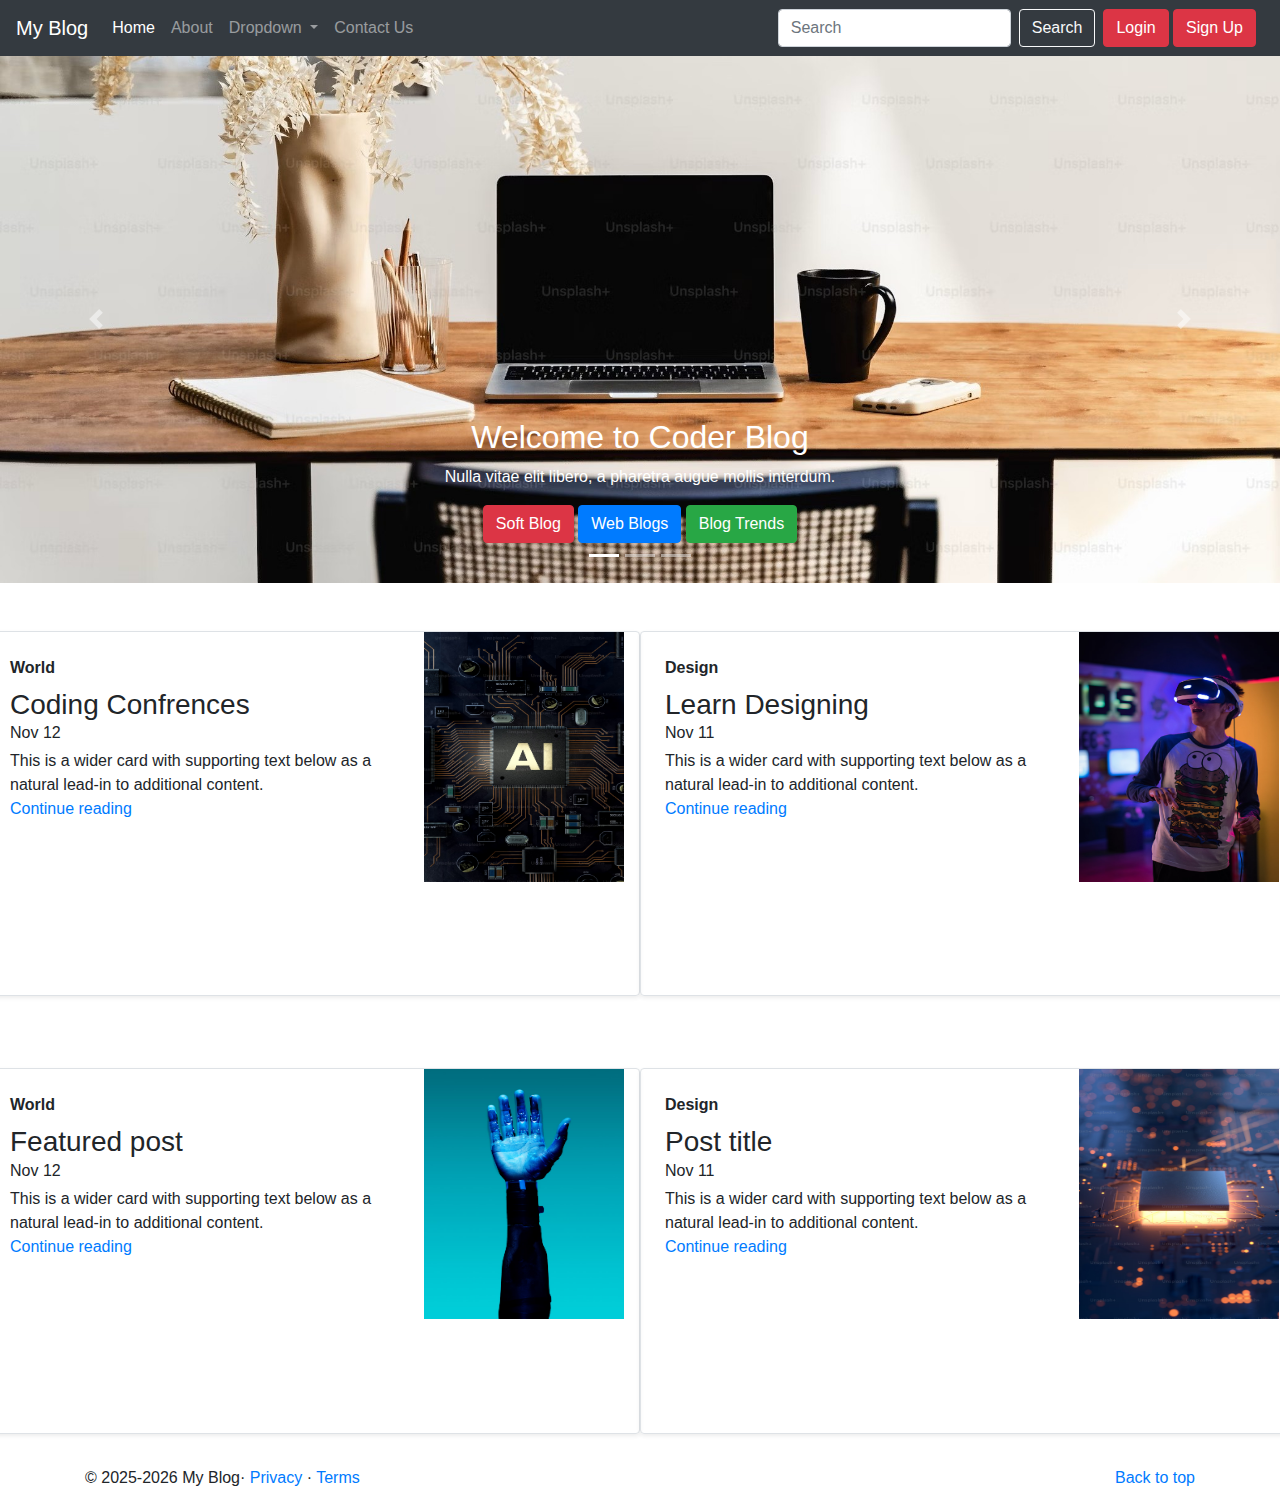
<file: index.html>
<!doctype html>
<html lang="en">

<head>
  <!-- Required meta tags -->
  <meta charset="utf-8">
  <meta name="viewport" content="width=device-width, initial-scale=1, shrink-to-fit=no">

  <!-- Bootstrap CSS -->
  <link rel="stylesheet" href="https://cdn.jsdelivr.net/npm/bootstrap@4.4.1/dist/css/bootstrap.min.css"
    integrity="sha384-Vkoo8x4CGsO3+Hhxv8T/Q5PaXtkKtu6ug5TOeNV6gBiFeWPGFN9MuhOf23Q9Ifjh" crossorigin="anonymous">

  <title>My Blog</title>
</head>

<body>
  <nav class="navbar navbar-expand-lg navbar-dark bg-dark">
    <a class="navbar-brand" href="/Myblog/">My Blog</a>
    <button class="navbar-toggler" type="button" data-toggle="collapse" data-target="#navbarSupportedContent"
      aria-controls="navbarSupportedContent" aria-expanded="false" aria-label="Toggle navigation">
      <span class="navbar-toggler-icon"></span>
    </button>

    <div class="collapse navbar-collapse" id="navbarSupportedContent">
      <ul class="navbar-nav mr-auto">
        <li class="nav-item active">
          <a class="nav-link" href="/Myblog/">Home <span class="sr-only">(current)</span></a>
        </li>
        <li class="nav-item">
          <a class="nav-link" href="/Myblog/about.html">About</a>
        </li>
        <li class="nav-item dropdown">
          <a class="nav-link dropdown-toggle" href="#" id="navbarDropdown" role="button" data-toggle="dropdown"
            aria-haspopup="true" aria-expanded="false">
            Dropdown
          </a>
          <div class="dropdown-menu" aria-labelledby="navbarDropdown">
            <a class="dropdown-item" href="#">Technology</a>
            <a class="dropdown-item" href="#">Web Development</a>
            <div class="dropdown-divider"></div>
            <a class="dropdown-item" href="#">Support</a>
            <a class="dropdown-item" href="#">Write for us</a>
          </div>
        </li>
        <li class="nav-item">
          <a class="nav-link" href="/Myblog/contact.html">Contact Us</a>
        </li>
      </ul>
      <form class="form-inline my-2 my-lg-0">
        <input class="form-control mr-sm-2" type="search" placeholder="Search" aria-label="Search">
        <button class="btn btn-outline-light my-2 my-sm-0" type="submit">Search</button>
      </form>
      <div class="mx-2">
        <button class="btn btn-danger" data-toggle="modal" data-target="#loginModal">Login</button>
        <button class="btn btn-danger" data-toggle="modal" data-target="#signupModal">Sign Up</button>
      </div>
    </div>
  </nav>



  <!-- login Modal -->
  <div class="modal fade" id="loginModal" tabindex="-1" role="dialog" aria-labelledby="loginModalLabel"
    aria-hidden="true">
    <div class="modal-dialog" role="document">
      <div class="modal-content">
        <div class="modal-header">
          <h5 class="modal-title" id="loginModalLabel">Login to My Blog</h5>
          <button type="button" class="close" data-dismiss="modal" aria-label="Close">
            <span aria-hidden="true">&times;</span>
          </button>
        </div>
        <div class="modal-body">
          <form>
            <div class="form-group">
              <label for="exampleInputEmail1">Email address</label>
              <input type="email" class="form-control" id="exampleInputEmail1" aria-describedby="emailHelp">
              <small id="emailHelp" class="form-text text-muted">We'll never share your email with anyone else.</small>
            </div>
            <div class="form-group">
              <label for="exampleInputPassword1">Password</label>
              <input type="password" class="form-control" id="exampleInputPassword1">
            </div>
            <div class="form-group form-check">
              <input type="checkbox" class="form-check-input" id="exampleCheck1">
              <label class="form-check-label" for="exampleCheck1">Check me out</label>
            </div>
            <button type="submit" class="btn btn-primary">Login</button>
          </form>
        </div>
        <div class="modal-footer">
          <button type="button" class="btn btn-secondary" data-dismiss="modal">Close</button>
        </div>
      </div>
    </div>
  </div>

  <!-- sign up Modal -->
  <div class="modal fade" id="signupModal" tabindex="-1" role="dialog" aria-labelledby="signupModalLabel"
    aria-hidden="true">
    <div class="modal-dialog" role="document">
      <div class="modal-content">
        <div class="modal-header">
          <h5 class="modal-title" id="signupModalLabel">Sign up for an account</h5>
          <button type="button" class="close" data-dismiss="modal" aria-label="Close">
            <span aria-hidden="true">&times;</span>
          </button>
        </div>
        <div class="modal-body">
          <form>
            <div class="form-group">
              <label for="exampleInputEmail1">Email address</label>
              <input type="email" class="form-control" id="exampleInputEmail1" aria-describedby="emailHelp">
              <small id="emailHelp" class="form-text text-muted">We'll never share your email with anyone else.</small>
            </div>
            <div class="form-group">
              <label for="exampleInputPassword1">Password</label>
              <input type="password" class="form-control" id="exampleInputPassword1">
            </div>
            <div class="form-group">
              <label for="cexampleInputPassword1">Confirm Password</label>
              <input type="password" class="form-control" id="cexampleInputPassword1">
            </div>
            <button type="submit" class="btn btn-primary">Creat Account</button>
          </form>
        </div>
        <div class="modal-footer">
          <button type="button" class="btn btn-secondary" data-dismiss="modal">Close</button>
        </div>
      </div>
    </div>
  </div>

  <div id="carouselExampleCaptions" class="carousel slide carousel-fade" data-ride="carousel">
    <ol class="carousel-indicators">
      <li data-target="#carouselExampleCaptions" data-slide-to="0" class="active"></li>
      <li data-target="#carouselExampleCaptions" data-slide-to="1"></li>
      <li data-target="#carouselExampleCaptions" data-slide-to="2"></li>
    </ol>
    <div class="carousel-inner">
      <div class="carousel-item active">
        <img src="./images/image1.jpg" class="d-block h-20 w-100 " alt="...">
        <div class="carousel-caption d-none d-md-block">
          <h2>Welcome to Coder Blog</h2>
          <p>Nulla vitae elit libero, a pharetra augue mollis interdum.</p>
          <button class="btn btn-danger">Soft Blog</button>
          <button class="btn btn-primary">Web Blogs</button>
          <button class="btn btn-success">Blog Trends</button>
        </div>
      </div>
      <div class="carousel-item">
        <img src="./images/image2.jpg" class="d-block w-100 h-20" alt="...">
        <div class="carousel-caption d-none d-md-block">
          <h2>Industry's best coding blog</h2>
          <p>Lorem ipsum dolor sit amet, consectetur adipiscing elit.</p>
          <button class="btn btn-danger">Soft Blog</button>
          <button class="btn btn-primary">Web Blogs</button>
          <button class="btn btn-success">Blog Trends</button>
        </div>
      </div>
      <div class="carousel-item">
        <img src="./images/image3.jpg" class="d-block w-100 h-20" alt="...">
        <div class="carousel-caption d-none d-md-block">
          <h2>Blog of latest trends</h2>
          <p>Praesent commodo cursus magna, vel scelerisque nisl consectetur.</p>
          <button class="btn btn-danger">Soft Blog</button>
          <button class="btn btn-primary">Web Blogs</button>
          <button class="btn btn-success">Blog Trends</button>
        </div>
      </div>
    </div>
    <a class="carousel-control-prev" href="#carouselExampleCaptions" role="button" data-slide="prev">
      <span class="carousel-control-prev-icon" aria-hidden="true"></span>
      <span class="sr-only">Previous</span>
    </a>
    <a class="carousel-control-next" href="#carouselExampleCaptions" role="button" data-slide="next">
      <span class="carousel-control-next-icon" aria-hidden="true"></span>
      <span class="sr-only">Next</span>
    </a>
  </div>

  <div class="row mb-2 my-5">
    <div class="col-md-6">
      <div class="row g-0 border rounded overflow-hidden flex-md-row mb-4 shadow-sm h-md-250 position-relative">
        <div class="col p-4 d-flex flex-column position-static">
          <strong class="d-inline-block mb-2 text-primary-emphasis">World</strong>
          <h3 class="mb-0">Coding Confrences</h3>
          <div class="mb-1 text-body-secondary">Nov 12</div>
          <p class="card-text mb-auto">This is a wider card with supporting text below as a natural lead-in to
            additional content.</p>
          <a href="#" class="icon-link gap-1 icon-link-hover stretched-link">
            Continue reading
            <svg class="bi">
              <use xlink:href="#chevron-right"></use>
            </svg>
          </a>
        </div>
        <div class="col-auto d-none d-lg-block">
          <img class="bd-placeholder-img" width="200" height="250" src="./images/thumbnail1.avif" alt="">
        </div>
      </div>
    </div>
    <div class="col-md-6">
      <div class="row g-0 border rounded overflow-hidden flex-md-row mb-4 shadow-sm h-md-250 position-relative">
        <div class="col p-4 d-flex flex-column position-static">
          <strong class="d-inline-block mb-2 text-success-emphasis">Design</strong>
          <h3 class="mb-0">Learn Designing</h3>
          <div class="mb-1 text-body-secondary">Nov 11</div>
          <p class="mb-auto">This is a wider card with supporting text below as a natural lead-in to additional
            content.</p>
          <a href="#" class="icon-link gap-1 icon-link-hover stretched-link">
            Continue reading
            <svg class="bi">
              <use xlink:href="#chevron-right"></use>
            </svg>
          </a>
        </div>
        <div class="col-auto d-none d-lg-block">
          <img class="bd-placeholder-img" width="200" height="250" src="./images/thumbnail2.avif" alt="">
        </div>
      </div>
    </div>
  </div>
  <div class="row mb-2">
    <div class="col-md-6">
      <div class="row g-0 border rounded overflow-hidden flex-md-row mb-4 shadow-sm h-md-250 position-relative">
        <div class="col p-4 d-flex flex-column position-static">
          <strong class="d-inline-block mb-2 text-primary-emphasis">World</strong>
          <h3 class="mb-0">Featured post</h3>
          <div class="mb-1 text-body-secondary">Nov 12</div>
          <p class="card-text mb-auto">This is a wider card with supporting text below as a natural lead-in to
            additional content.</p>
          <a href="#" class="icon-link gap-1 icon-link-hover stretched-link">
            Continue reading
            <svg class="bi">
              <use xlink:href="#chevron-right"></use>
            </svg>
          </a>
        </div>
        <div class="col-auto d-none d-lg-block">
          <img class="bd-placeholder-img" width="200" height="250" src="./images/thumbnail3.avif" alt="">
        </div>
      </div>
    </div>
    <div class="col-md-6">
      <div class="row g-0 border rounded overflow-hidden flex-md-row mb-4 shadow-sm h-md-250 position-relative">
        <div class="col p-4 d-flex flex-column position-static">
          <strong class="d-inline-block mb-2 text-success-emphasis">Design</strong>
          <h3 class="mb-0">Post title</h3>
          <div class="mb-1 text-body-secondary">Nov 11</div>
          <p class="mb-auto">This is a wider card with supporting text below as a natural lead-in to additional
            content.</p>
          <a href="#" class="icon-link gap-1 icon-link-hover stretched-link">
            Continue reading
            <svg class="bi">
              <use xlink:href="#chevron-right"></use>
            </svg>
          </a>
        </div>
        <div class="col-auto d-none d-lg-block">
          <img class="bd-placeholder-img" width="200" height="250" src="./images/thumbnail4.avif" alt="">
        </div>
      </div>
    </div>
  </div>

  <footer class="container">
    <p class="float-right"><a href="#">Back to top</a></p>
    <p>© 2025-2026 My Blog· <a href="#">Privacy</a> · <a href="#">Terms</a></p>
  </footer>
  <!-- Optional JavaScript -->
  <!-- jQuery first, then Popper.js, then Bootstrap JS -->
  <script src="https://code.jquery.com/jquery-3.4.1.slim.min.js"
    integrity="sha384-J6qa4849blE2+poT4WnyKhv5vZF5SrPo0iEjwBvKU7imGFAV0wwj1yYfoRSJoZ+n"
    crossorigin="anonymous"></script>
  <script src="https://cdn.jsdelivr.net/npm/popper.js@1.16.0/dist/umd/popper.min.js"
    integrity="sha384-Q6E9RHvbIyZFJoft+2mJbHaEWldlvI9IOYy5n3zV9zzTtmI3UksdQRVvoxMfooAo"
    crossorigin="anonymous"></script>
  <script src="https://cdn.jsdelivr.net/npm/bootstrap@4.4.1/dist/js/bootstrap.min.js"
    integrity="sha384-wfSDF2E50Y2D1uUdj0O3uMBJnjuUD4Ih7YwaYd1iqfktj0Uod8GCExl3Og8ifwB6"
    crossorigin="anonymous"></script>
</body>

</html>
</file>
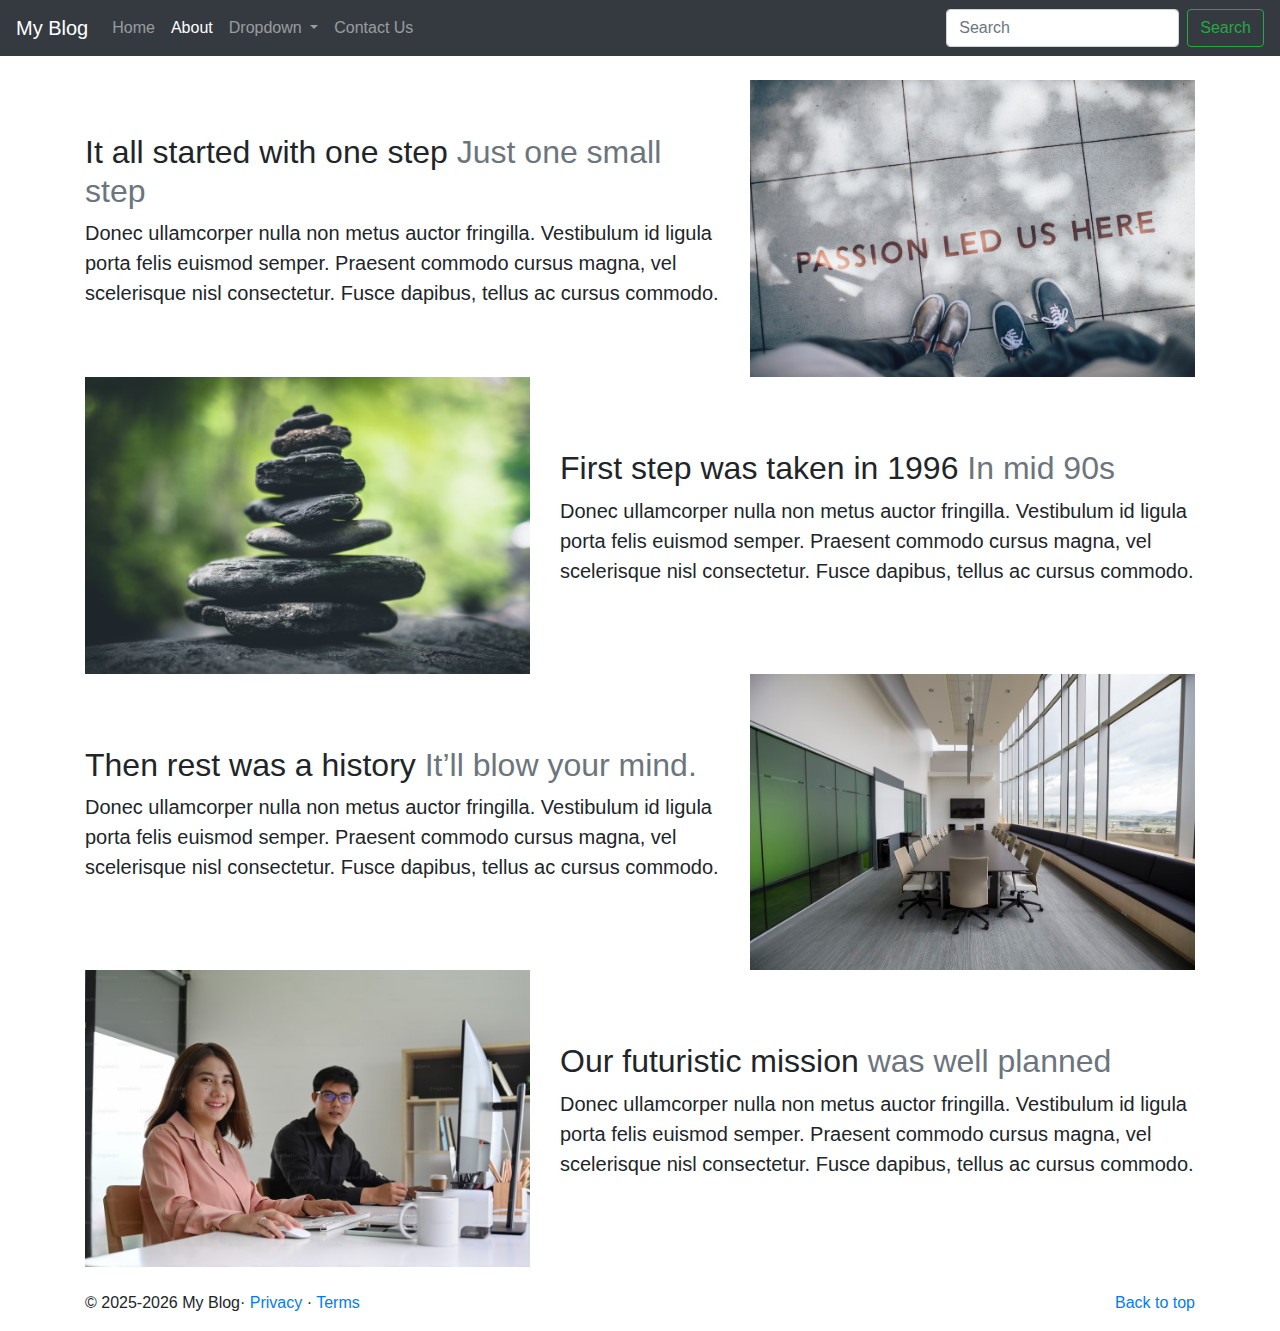
<file: about.html>
<!doctype html>
<html lang="en">

<head>
    <!-- Required meta tags -->
    <meta charset="utf-8">
    <meta name="viewport" content="width=device-width, initial-scale=1, shrink-to-fit=no">

    <!-- Bootstrap CSS -->
    <link rel="stylesheet" href="https://cdn.jsdelivr.net/npm/bootstrap@4.4.1/dist/css/bootstrap.min.css"
        integrity="sha384-Vkoo8x4CGsO3+Hhxv8T/Q5PaXtkKtu6ug5TOeNV6gBiFeWPGFN9MuhOf23Q9Ifjh" crossorigin="anonymous">

    <title>My Blog</title>
</head>

<body>
    <nav class="navbar navbar-expand-lg navbar-dark bg-dark">
        <a class="navbar-brand" href="/Myblog/">My Blog</a>
        <button class="navbar-toggler" type="button" data-toggle="collapse" data-target="#navbarSupportedContent"
            aria-controls="navbarSupportedContent" aria-expanded="false" aria-label="Toggle navigation">
            <span class="navbar-toggler-icon"></span>
        </button>

        <div class="collapse navbar-collapse" id="navbarSupportedContent">
            <ul class="navbar-nav mr-auto">
                <li class="nav-item">
                    <a class="nav-link" href="/Myblog/">Home <span class="sr-only">(current)</span></a>
                </li>
                <li class="nav-item active">
                    <a class="nav-link" href="/Myblog/about.html">About</a>
                </li>
                <li class="nav-item dropdown">
                    <a class="nav-link dropdown-toggle" href="#" id="navbarDropdown" role="button"
                        data-toggle="dropdown" aria-haspopup="true" aria-expanded="false">
                        Dropdown
                    </a>
                    <div class="dropdown-menu" aria-labelledby="navbarDropdown">
                        <a class="dropdown-item" href="#">Technology</a>
                        <a class="dropdown-item" href="#">Web Development</a>
                        <div class="dropdown-divider"></div>
                        <a class="dropdown-item" href="#">Support</a>
                        <a class="dropdown-item" href="#">Write for us</a>
                    </div>
                </li>
                <li class="nav-item">
                    <a class="nav-link" href="/Myblog/contact.html">Contact Us</a>
                </li>
            </ul>
            <form class="form-inline my-2 my-lg-0">
                <input class="form-control mr-sm-2" type="search" placeholder="Search" aria-label="Search">
                <button class="btn btn-outline-success my-2 my-sm-0" type="submit">Search</button>
            </form>
        </div>
    </nav>
    <div class="container my-4">
        <div class="row featurette d-flex justify-content-center align-items-center">
            <div class="col-md-7">
                <h2 class="featurette-heading">It all started with one step <span class="text-muted">Just one small step</span></h2>
                <p class="lead">Donec ullamcorper nulla non metus auctor fringilla. Vestibulum id ligula porta felis
                    euismod semper. Praesent commodo cursus magna, vel scelerisque nisl consectetur. Fusce dapibus,
                    tellus ac cursus commodo.</p>
            </div>
            <div class="col-md-5">
                <img class="bd-placeholder-img bd-placeholder-img-lg featurette-image img-fluid mx-auto" width="500"
                height="500" src="./images/about1.avif" alt="">
            </div>
        </div>
        <div class="row featurette d-flex justify-content-center align-items-center">
            <div class="col-md-7 order-md-2">
                <h2 class="featurette-heading">First step was taken in 1996 <span class="text-muted">In mid 90s</span></h2>
                <p class="lead">Donec ullamcorper nulla non metus auctor fringilla. Vestibulum id ligula porta felis
                    euismod semper. Praesent commodo cursus magna, vel scelerisque nisl consectetur. Fusce dapibus,
                    tellus ac cursus commodo.</p>
            </div>
            <div class="col-md-5 order-md-1">
                <img class="bd-placeholder-img bd-placeholder-img-lg featurette-image img-fluid mx-auto" width="500"
                height="500" src="./images/about2.avif" alt="">
            </div>
        </div>
        <div class="row featurette d-flex justify-content-center align-items-center">
            <div class="col-md-7">
                <h2 class="featurette-heading">Then rest was a history <span class="text-muted">It’ll blow your
                        mind.</span></h2>
                <p class="lead">Donec ullamcorper nulla non metus auctor fringilla. Vestibulum id ligula porta felis
                    euismod semper. Praesent commodo cursus magna, vel scelerisque nisl consectetur. Fusce dapibus,
                    tellus ac cursus commodo.</p>
            </div>
            <div class="col-md-5">
                <img class="bd-placeholder-img bd-placeholder-img-lg featurette-image img-fluid mx-auto" width="500"
                height="500" src="./images/about3.avif" alt="">
            </div>
        </div>
        <div class="row featurette d-flex justify-content-center align-items-center">
            <div class="col-md-7 order-md-2">
                <h2 class="featurette-heading">Our futuristic mission <span class="text-muted">was well planned</span></h2>
                <p class="lead">Donec ullamcorper nulla non metus auctor fringilla. Vestibulum id ligula porta felis
                    euismod semper. Praesent commodo cursus magna, vel scelerisque nisl consectetur. Fusce dapibus,
                    tellus ac cursus commodo.</p>
            </div>
            <div class="col-md-5 order-md-1">
                <img class="bd-placeholder-img bd-placeholder-img-lg featurette-image img-fluid mx-auto" width="500"
                height="500" src="./images/about4.avif" alt="">
            </div>
        </div>
    </div>

    <footer class="container">
        <p class="float-right"><a href="#">Back to top</a></p>
        <p>© 2025-2026 My Blog· <a href="#">Privacy</a> · <a href="#">Terms</a></p>
      </footer>
    <!-- Optional JavaScript -->
    <!-- jQuery first, then Popper.js, then Bootstrap JS -->
    <script src="https://code.jquery.com/jquery-3.4.1.slim.min.js"
        integrity="sha384-J6qa4849blE2+poT4WnyKhv5vZF5SrPo0iEjwBvKU7imGFAV0wwj1yYfoRSJoZ+n"
        crossorigin="anonymous"></script>
    <script src="https://cdn.jsdelivr.net/npm/popper.js@1.16.0/dist/umd/popper.min.js"
        integrity="sha384-Q6E9RHvbIyZFJoft+2mJbHaEWldlvI9IOYy5n3zV9zzTtmI3UksdQRVvoxMfooAo"
        crossorigin="anonymous"></script>
    <script src="https://cdn.jsdelivr.net/npm/bootstrap@4.4.1/dist/js/bootstrap.min.js"
        integrity="sha384-wfSDF2E50Y2D1uUdj0O3uMBJnjuUD4Ih7YwaYd1iqfktj0Uod8GCExl3Og8ifwB6"
        crossorigin="anonymous"></script>
</body>

</html>
</file>
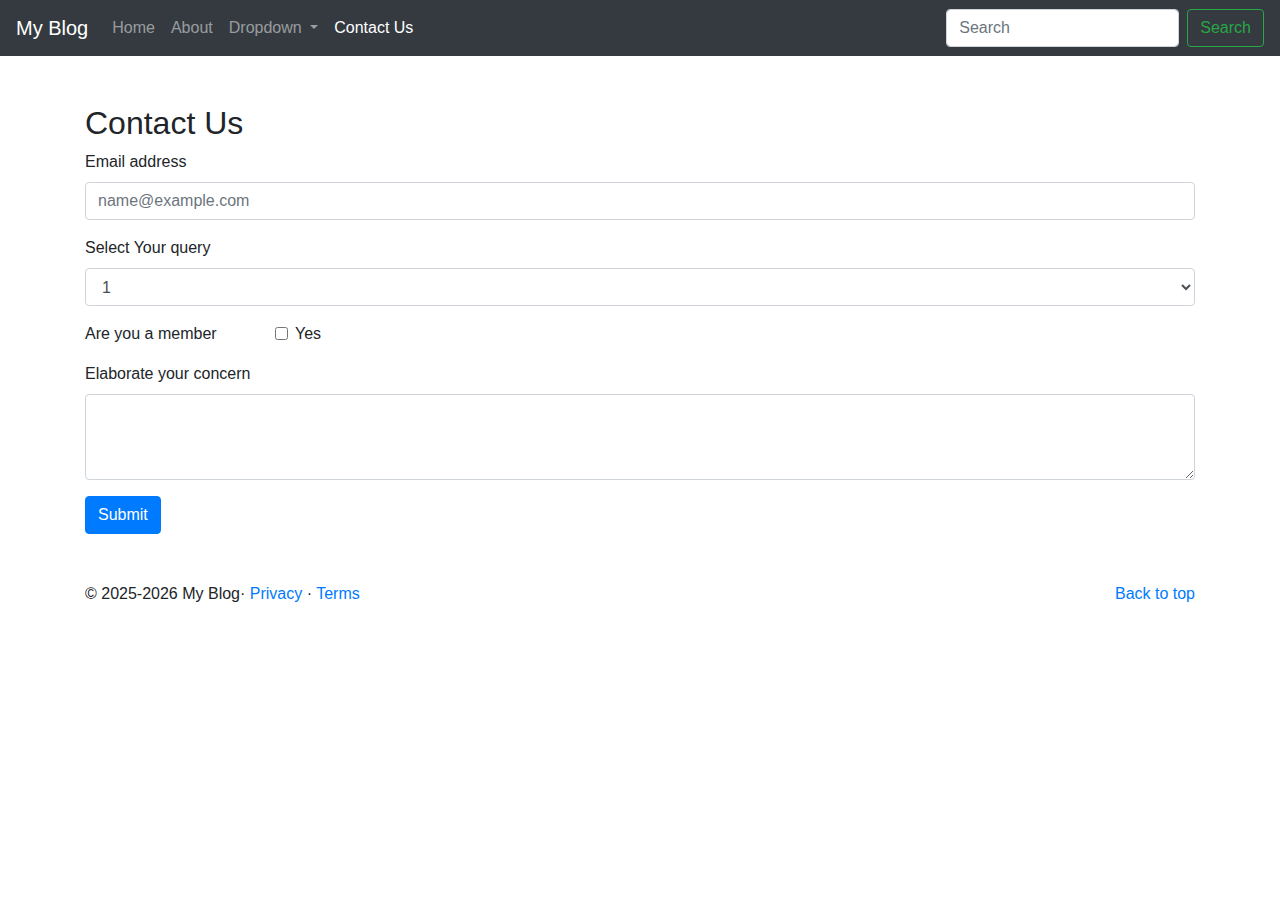
<file: contact.html>
<!doctype html>
<html lang="en">

<head>
    <!-- Required meta tags -->
    <meta charset="utf-8">
    <meta name="viewport" content="width=device-width, initial-scale=1, shrink-to-fit=no">

    <!-- Bootstrap CSS -->
    <link rel="stylesheet" href="https://cdn.jsdelivr.net/npm/bootstrap@4.4.1/dist/css/bootstrap.min.css"
        integrity="sha384-Vkoo8x4CGsO3+Hhxv8T/Q5PaXtkKtu6ug5TOeNV6gBiFeWPGFN9MuhOf23Q9Ifjh" crossorigin="anonymous">

    <title>My Blog</title>
</head>

<body>
    <nav class="navbar navbar-expand-lg navbar-dark bg-dark">
        <a class="navbar-brand" href="/Myblog/">My Blog</a>
        <button class="navbar-toggler" type="button" data-toggle="collapse" data-target="#navbarSupportedContent"
            aria-controls="navbarSupportedContent" aria-expanded="false" aria-label="Toggle navigation">
            <span class="navbar-toggler-icon"></span>
        </button>

        <div class="collapse navbar-collapse" id="navbarSupportedContent">
            <ul class="navbar-nav mr-auto">
                <li class="nav-item">
                    <a class="nav-link" href="/Myblog/">Home <span class="sr-only">(current)</span></a>
                </li>
                <li class="nav-item">
                    <a class="nav-link" href="/Myblog/about.html">About</a>
                </li>
                <li class="nav-item dropdown">
                    <a class="nav-link dropdown-toggle" href="#" id="navbarDropdown" role="button"
                        data-toggle="dropdown" aria-haspopup="true" aria-expanded="false">
                        Dropdown
                    </a>
                    <div class="dropdown-menu" aria-labelledby="navbarDropdown">
                        <a class="dropdown-item" href="#">Technology</a>
                        <a class="dropdown-item" href="#">Web Development</a>
                        <div class="dropdown-divider"></div>
                        <a class="dropdown-item" href="#">Support</a>
                        <a class="dropdown-item" href="#">Write for us</a>
                    </div>
                </li>
                <li class="nav-item active">
                    <a class="nav-link" href="/Myblog/contact.html">Contact Us</a>
                </li>
            </ul>
            <form class="form-inline my-2 my-lg-0">
                <input class="form-control mr-sm-2" type="search" placeholder="Search" aria-label="Search">
                <button class="btn btn-outline-success my-2 my-sm-0" type="submit">Search</button>
            </form>
        </div>
    </nav>

    <div class="container my-5">
        <h2>Contact Us</h2>
        <form>
            <div class="form-group">
                <label for="exampleFormControlInput1">Email address</label>
                <input type="email" class="form-control" id="exampleFormControlInput1" placeholder="name@example.com">
            </div>
            <div class="form-group">
                <label for="exampleFormControlSelect1">Select Your query</label>
                <select class="form-control" id="exampleFormControlSelect1">
                    <option>1</option>
                    <option>2</option>
                    <option>3</option>
                    <option>4</option>
                    <option>5</option>
                </select>
            </div>
            <div class="form-group row">
                <div class="col-sm-2">Are you a member</div>
                <div class="col-sm-10">
                  <div class="form-check">
                    <input class="form-check-input" type="checkbox" id="gridCheck1">
                    <label class="form-check-label" for="gridCheck1">
                      Yes
                    </label>
                  </div>
                </div>
              </div> 
            <div class="form-group">
                <label for="exampleFormControlTextarea1">Elaborate your concern</label>
                <textarea class="form-control" id="exampleFormControlTextarea1" rows="3"></textarea>
            </div>
            <button class="btn btn-primary">Submit</button>
        </form>
    </div>


    <footer class="container my-6">
        <p class="float-right"><a href="#">Back to top</a></p>
        <p>© 2025-2026 My Blog· <a href="#">Privacy</a> · <a href="#">Terms</a></p>
    </footer>
    <!-- Optional JavaScript -->
    <!-- jQuery first, then Popper.js, then Bootstrap JS -->
    <script src="https://code.jquery.com/jquery-3.4.1.slim.min.js"
        integrity="sha384-J6qa4849blE2+poT4WnyKhv5vZF5SrPo0iEjwBvKU7imGFAV0wwj1yYfoRSJoZ+n"
        crossorigin="anonymous"></script>
    <script src="https://cdn.jsdelivr.net/npm/popper.js@1.16.0/dist/umd/popper.min.js"
        integrity="sha384-Q6E9RHvbIyZFJoft+2mJbHaEWldlvI9IOYy5n3zV9zzTtmI3UksdQRVvoxMfooAo"
        crossorigin="anonymous"></script>
    <script src="https://cdn.jsdelivr.net/npm/bootstrap@4.4.1/dist/js/bootstrap.min.js"
        integrity="sha384-wfSDF2E50Y2D1uUdj0O3uMBJnjuUD4Ih7YwaYd1iqfktj0Uod8GCExl3Og8ifwB6"
        crossorigin="anonymous"></script>
</body>

</html>
</file>
